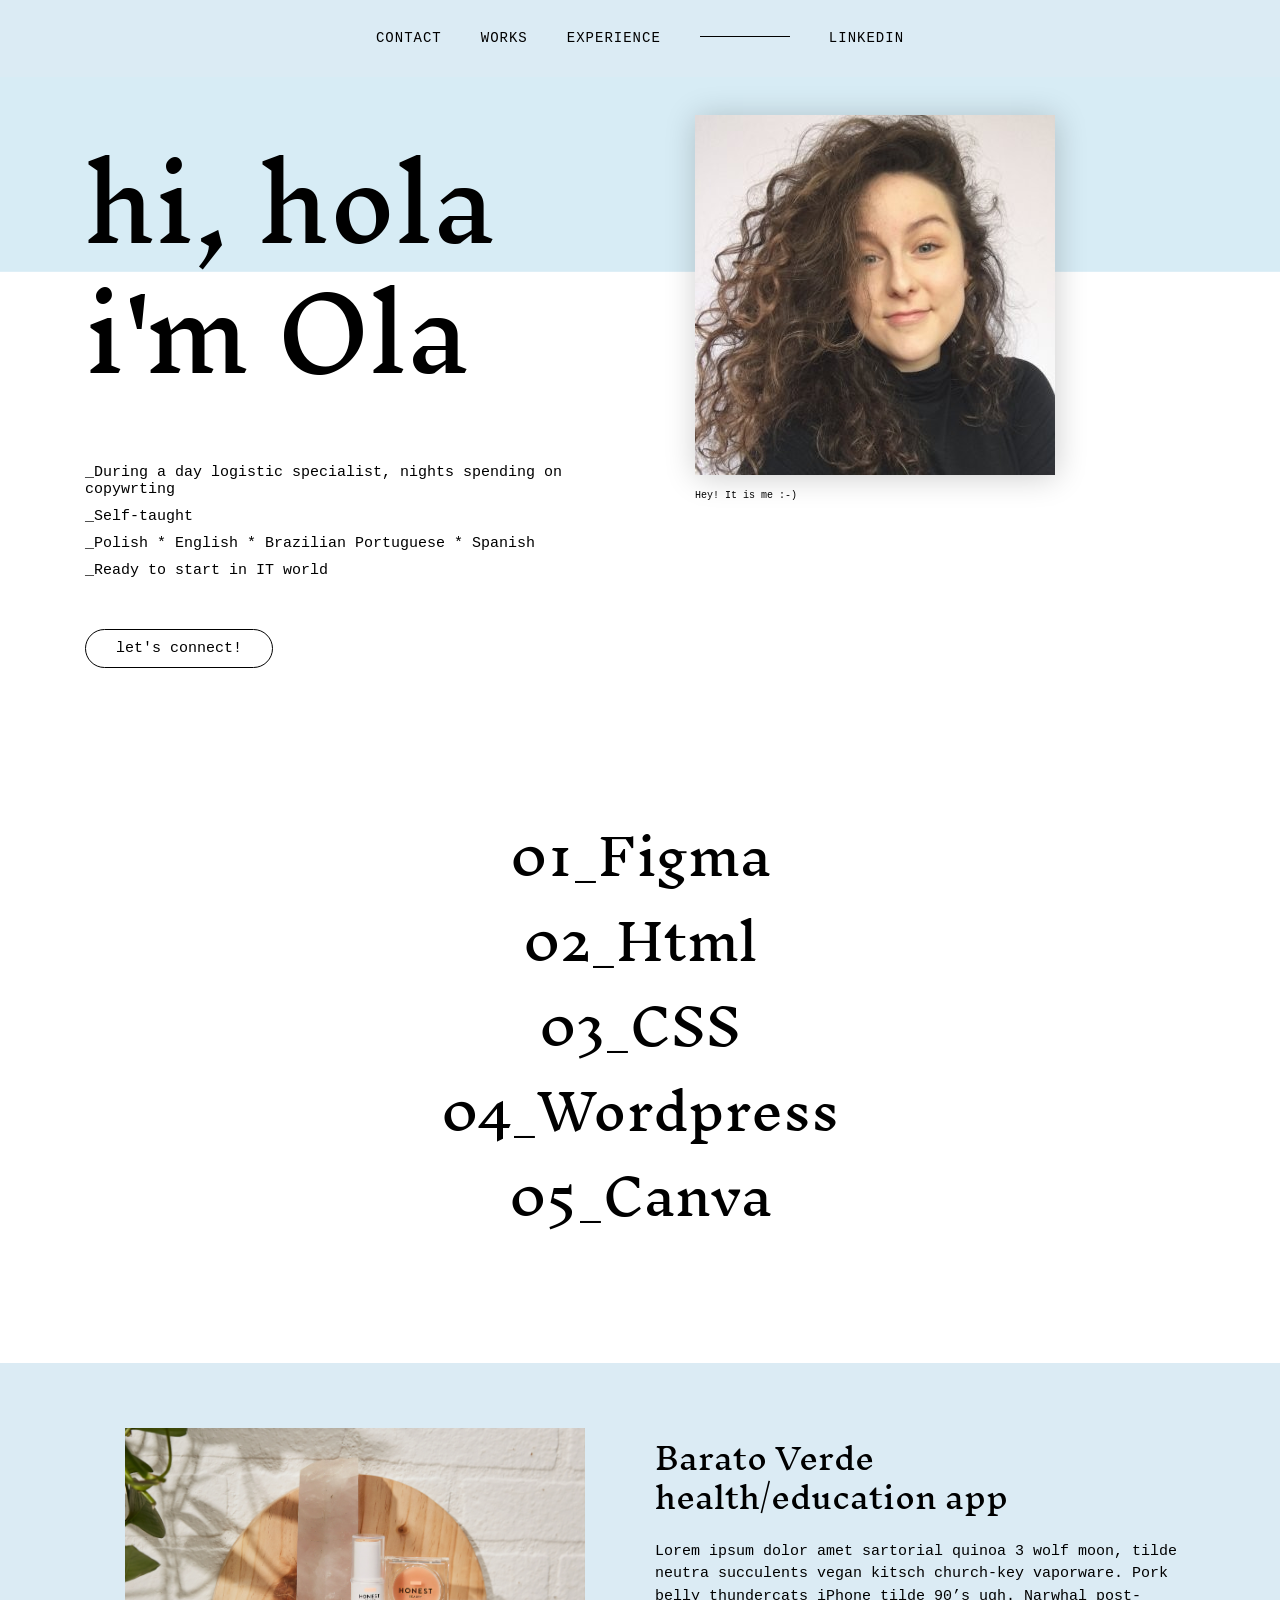
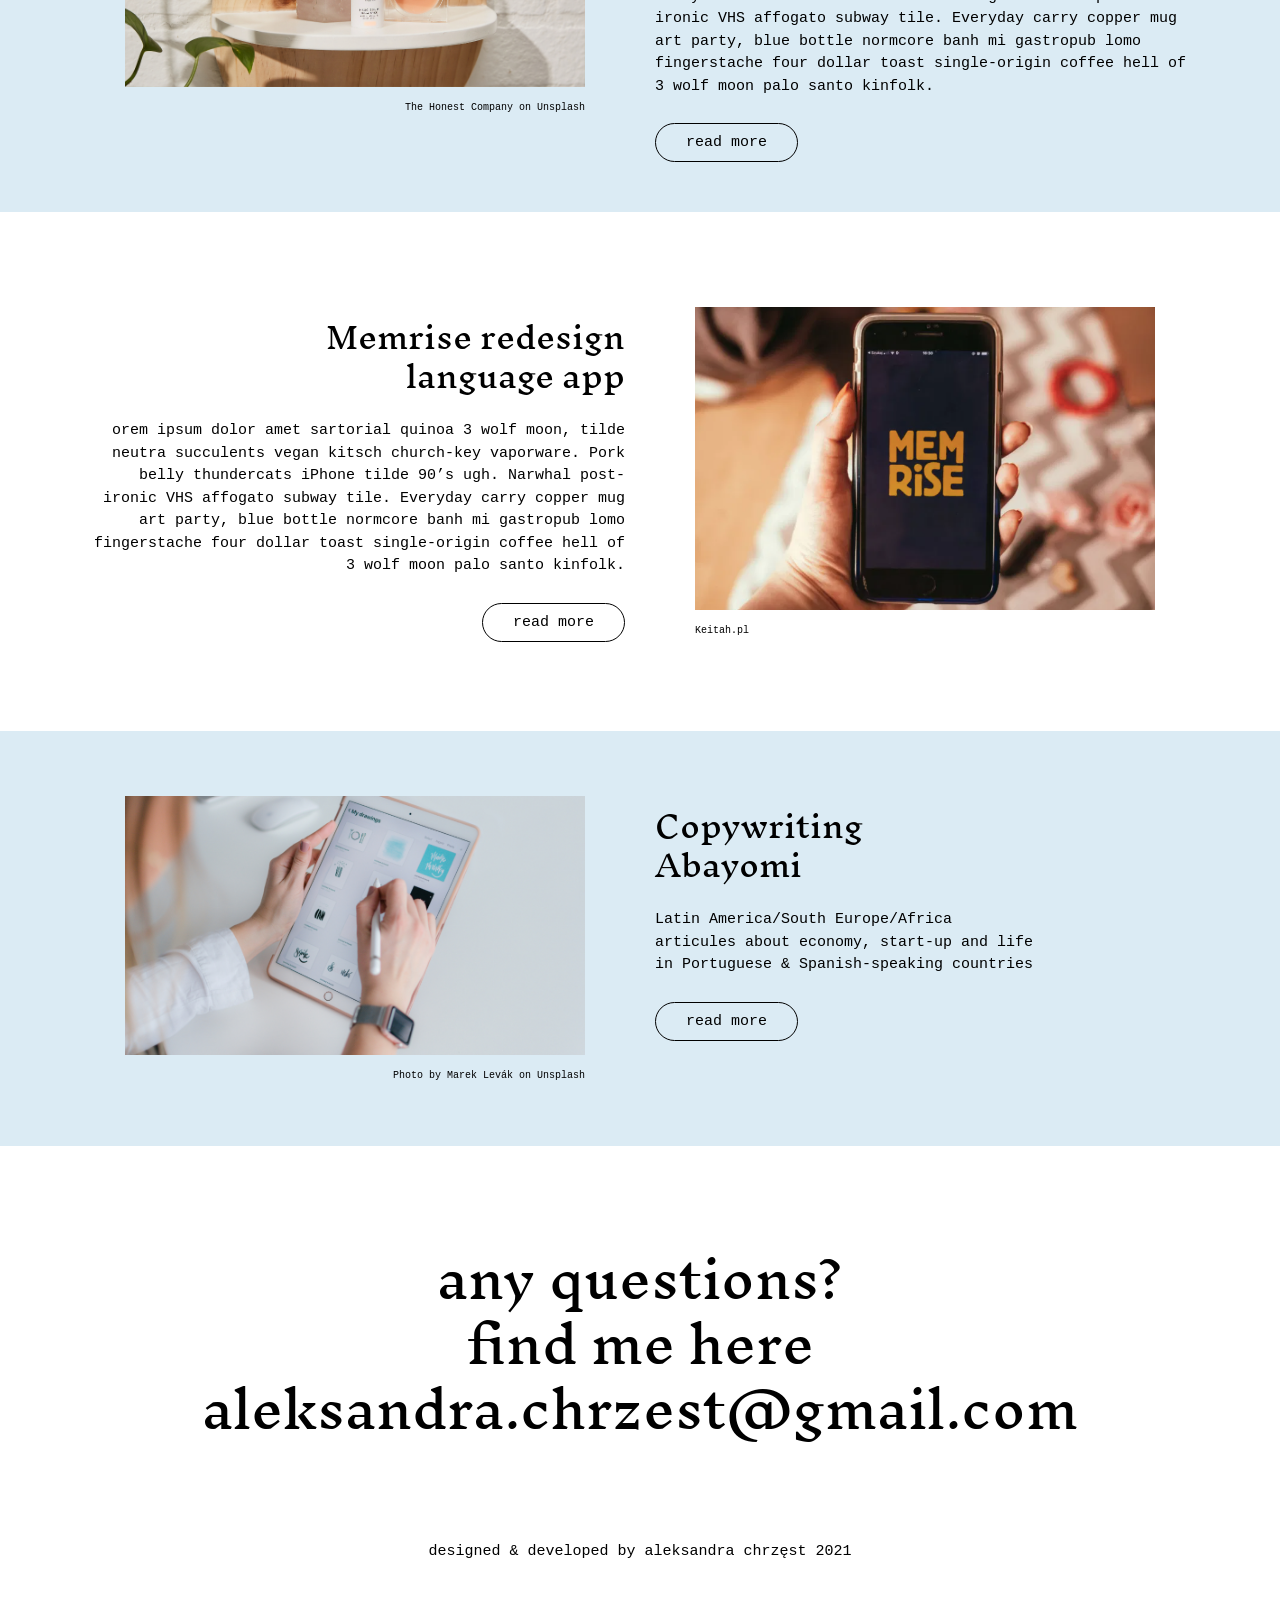
<file: portfolio/index.html>
<!DOCTYPE html>
<html>
  <head>
    <meta charset="utf-8">
    <meta name="viewport" content="width=device-width, initial-scale=1.0">
    <title>Portfolio</title>
    <link rel="stylesheet" href="css/bootstrap-grid.css" type="text/css">

    <link rel="stylesheet" href="css/styles.css" type="text/css">
    <link href="https://fonts.googleapis.com/css2?family=Inknut+Antiqua:wght@300&display=swap" rel="stylesheet">
    <meta name="viewport" content="width=device-width, initial-scale=1">
  </head>

  <body>
    <nav>
      <ul>
        <li> <a href="#contact"> contact </a></li>
        <li> <a href="#projects"> works </a></li>
        <li> <a href="#experience"> experience </a></li>
        <li class= "empty"></li>
        <li><a href="http://linkedin.com/in/aleksandrachrzest" target="_blank">linkedin</a></li>
          </ul>
    </nav>
  <header id="experience">
    <div class="container">
    <div class="row">

      <!-- left column -->
      <div class="col">
        <h1>
        hi, hola <br/>
        i'm Ola
        </h1>
          <ul>
            <li>_During a day logistic specialist, nights spending on copywrting</li>
            <li>_Self-taught</li>
            <li>_Polish * English * Brazilian Portuguese * Spanish</li>
            <li>_Ready to start in IT world</li>
          </ul>
          <a href="http://linkedin.com/in/aleksandrachrzest" class="button">let's connect!</a>
        </div>

      <!-- right column -->
      <div class="col">
        <figure>
          <img src="img/1517878235978.jpg"class="intro-image" alt="Ola Chrzęst"/>
          <figcaption>Hey! It is me :-)</figcaption>
        </figure>
      </div>

    </div>
    </div>
  </header>

  <section>
    <ul class="skills-list">
      <li>01_Figma</li>
      <li>02_Html</li>
      <li>03_CSS</li>
      <li>04_Wordpress</li>
      <li>05_Canva</li>
    </ul>
  </section>

  <!-- projects -->
  <!-- project 1 -->

  <section class="project blue" id="projects">
    <div class="container">
      <div class="row">

        <!-- left column -->
        <div class="col">
          <figure>
            <img src="img/cosmetics.jpg" alt="Cosmetics">
            <figcaption class="right-alignment">
              The Honest Company on Unsplash
            </figcaption>
          </figure>
        </div>

        <!-- right column -->
        <div class="col">
          <h2>Barato Verde<br/>
          health/education app</h2>
          <p>Lorem ipsum dolor amet sartorial quinoa 3 wolf moon, tilde neutra succulents vegan kitsch church-key vaporware. Pork belly thundercats iPhone tilde 90’s ugh. Narwhal post-ironic VHS affogato subway tile. Everyday carry copper mug art party, blue bottle normcore banh mi gastropub lomo fingerstache four dollar toast single-origin coffee hell of 3 wolf moon palo santo kinfolk.
          </p>
          <a href="" class="button">read more</a>
        </div>
      </div>
    </div>
  </section>


    <!-- project 2 -->

    <section class="project">
      <div class="container">
        <div class="row">

          <!-- left column -->
          <div class="col right-alignment">
            <h2>Memrise redesign<br/>
            language app</h2>
            <p>orem ipsum dolor amet sartorial quinoa 3 wolf moon, tilde neutra succulents vegan kitsch church-key vaporware. Pork belly thundercats iPhone tilde 90’s ugh. Narwhal post-ironic VHS affogato subway tile. Everyday carry copper mug art party, blue bottle normcore banh mi gastropub lomo fingerstache four dollar toast single-origin coffee hell of 3 wolf moon palo santo kinfolk.
            </p>
            <a href="" class="button">read more</a>
          </div>

          <!-- right column -->
          <div class="col">
              <figure>
                <img src="img/Memrise.png" alt="Memrise app">
                <figcaption>
                  Keitah.pl
                </figcaption>
            </figure>
          </div>
        </div>
      </div>
    </section>


    <!-- project 3 -->

<section class="project blue">
  <div class="container">
    <div class="row">

      <!-- left column -->
      <div class="col">
        <figure>
          <img src="img/ipad-app.jpg" alt="iPad app">
          <figcaption class="right-alignment">
            Photo by Marek Levák on Unsplash
          </figcaption>
        </figure>
      </div>

      <!-- right column -->
      <div class="col">
        <h2>Copywriting<br/>
          Abayomi
      </h2>
        <p>Latin America/South Europe/Africa<br/> articules about economy, start-up and life <br/>in Portuguese & Spanish-speaking countries
        </p>
          <a href="" class="button">read more</a>
      </div>
    </div>
  </div>
</section>

<footer id="contact">
  <h2>any questions?<br/>
  find me here aleksandra.chrzest@gmail.com</h2>
  <p>designed & developed by aleksandra chrzęst 2021</p>
</footer>

  </body>
</html>
</file>
<file: portfolio/css/styles.css>
body
{
  font-family: 'IBM Plex Mono', monospace;
  font-size: 15px;
}

body, ul{
  margin:0;
  padding:0;
}

h1,h2,.skills-list
{
  font-family: 'Inknut Antiqua', serif;
}

img
{
  /* this is limiting the width of the image, so it take 100% width of the parent maximum */
  max-width: 100%;
}
nav {
    background-color: #DBEBF4;
    position: fixed;
    z-index: 1;
    width: 100%;
}

nav ul li {
  display: inline-block;
  margin: 0 15px;
  /* 0 refers to top and bottom and 15px to left and right */
  padding:0;
  text-transform: uppercase;
  letter-spacing: 1px;
  font-size: 14px;
}

li.empty
{
  width:90px;
  border-top:1px solid black;
  top: -5px;
  position:relative;
}

nav li a {
  text-decoration: none;
  color: black;

}

nav li a:hover {
  text-decoration: underline;
}

nav ul {
  margin: 0 auto;
  text-align: center;
  padding: 30px;
}

header{
  top: 70px;
    position: relative;
    margin-bottom: 220px;
    background-image: url(../img/background.png);
    background-repeat: no-repeat;
    background-size: cover;
    background-position-y: -145px;
}

h1{
  font-size: 100px;
  line-height: 130%;
  }

h2{
  font-size:30px;
  line-height: 130%;

  }

h1,h2{
  font-weight: normal;
}

ul li {
    list-style: none;
    margin: 10px 0;

  }

p{
  line-height: 150%;
}
.button {
  border: 1px solid black;
    text-decoration: none;
    color: black;
    padding: 10px 30px;
    margin-top: 40px;
    display: inline-block;
    border-radius: 20px;
    transition: background 0.5s ease-in-out, color 0.5s ease-in-out;
}

.button:hover {
  background: black;
  color: white;
}

figcaption{
  font-size: 10px;
  margin-top: 10px;
}

.intro-image{
  box-shadow: 1px 2px 30px rgba(0,0,0,0.2);
  margin-top: 30px;
}

.skills-list{
  text-align: center;
  font-size: 50px;
  line-height: 150%;
  margin-bottom: 130px;
}

.project{
  margin: 30px 0;
  padding: 50px;

}

.blue{
  background-color:#DBEBF4
}

.project .button{
  margin-top:10px;
}

footer {
  text-align: center;
  margin:100px;

}
footer h2 {
  font-size:50px;
  margin-bottom:100px;
}

.right-alignment {
  text-align: right;
}
</file>
